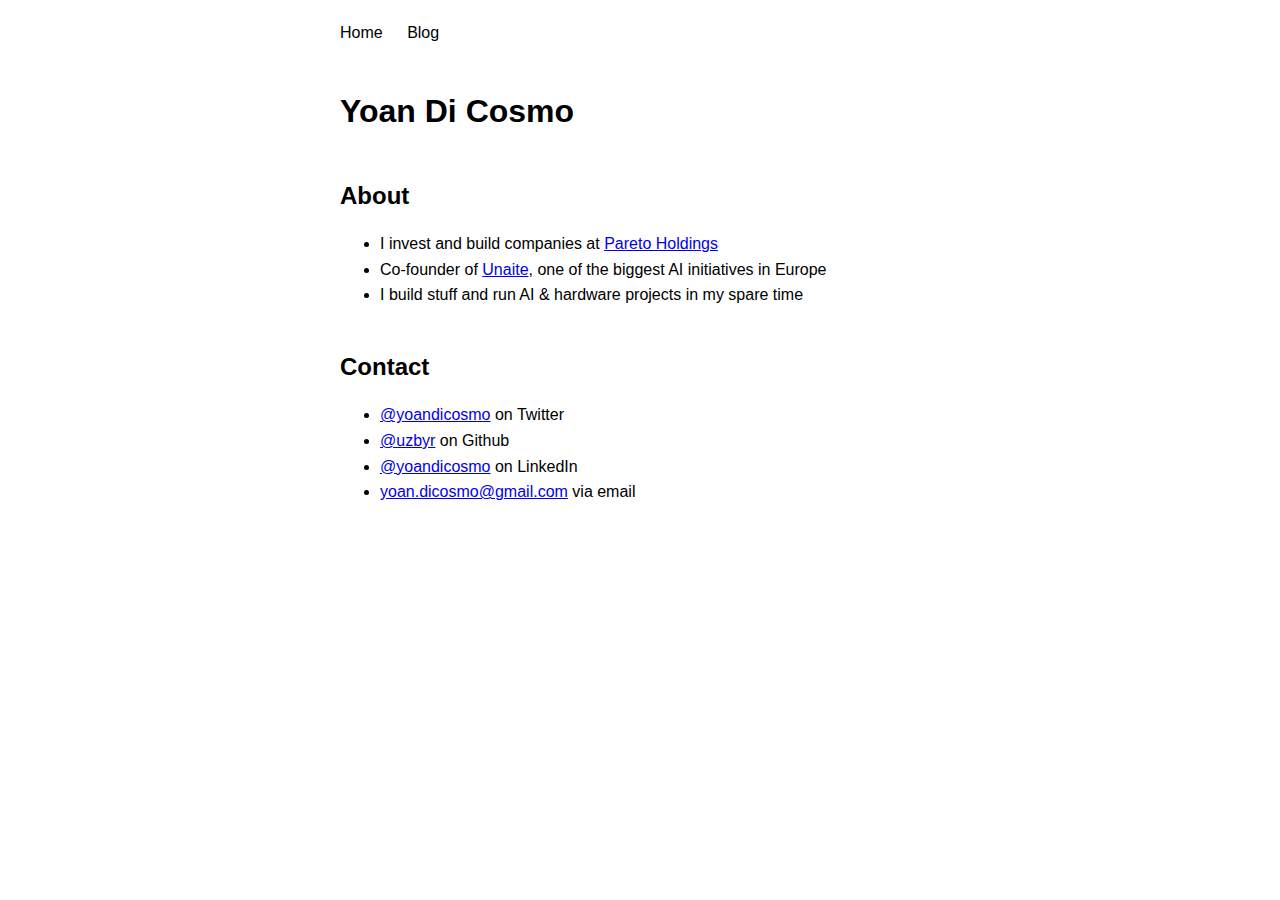
<file: index.html>
<!DOCTYPE html>
<html lang="en">
<head>
    <meta charset="UTF-8">
    <meta name="viewport" content="width=device-width, initial-scale=1.0">
    <title>Your Name</title>
    <link rel="stylesheet" href="styles.css">
    <link rel="icon" type="image/svg+xml" href="favicon.svg">
</head>
<body>
    <header>
        <nav>
            <a href="index.html">Home</a>
            <a href="blog.html">Blog</a>
        </nav>
    </header>

    <main>
        <h1>Yoan Di Cosmo</h1>
        <section id="about">
            <h2>About</h2>
            <ul>
                <li>I invest and build companies at <a href="https://www.pareto20.com/" target="_blank">Pareto Holdings</a></li>
                <li>Co-founder of <a href="https://www.unaite.fr/" target="_blank">Unaite</a>, one of the biggest AI initiatives in Europe</li>
                <li>I build stuff and run AI & hardware projects in my spare time</li>
            </ul>
        </section>

        <section id="contact">
            <h2>Contact</h2>
            <ul>
                <li><a href="https://twitter.com/yoandicosmo" target="_blank">@yoandicosmo</a> on Twitter</li>
                <li><a href="https://github.com/uzbyr" target="_blank">@uzbyr</a> on Github</li>
                <li><a href="https://linkedin.com/in/yoandicosmo" target="_blank">@yoandicosmo</a> on LinkedIn</li>
                <li><a href="mailto:yoan.dicosmo@gmail.com">yoan.dicosmo@gmail.com</a> via email</li>
            </ul>
        </section>
    </main>
</body>
</html>
</file>
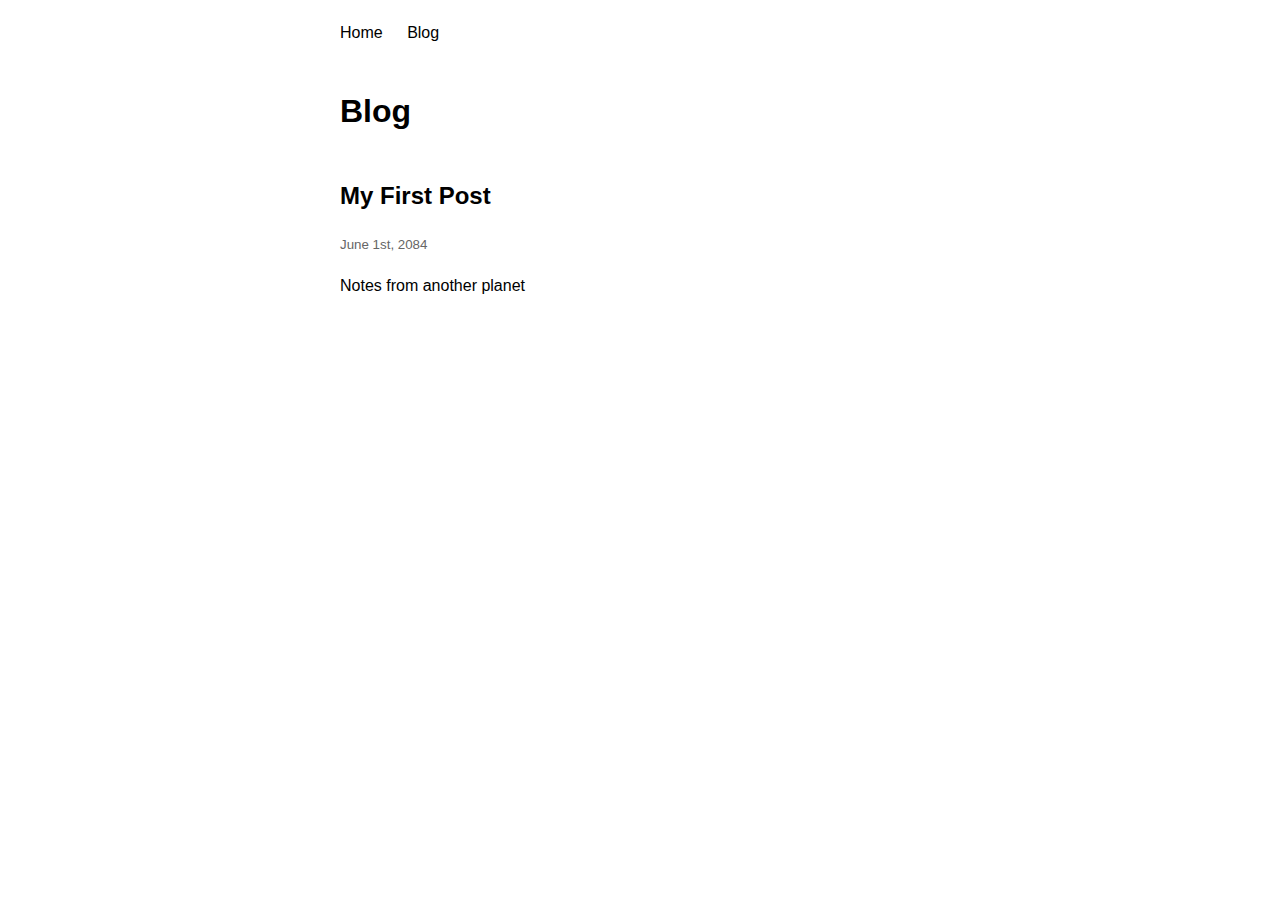
<file: blog.html>
<!DOCTYPE html>
<html lang="en">
<head>
    <meta charset="UTF-8">
    <meta name="viewport" content="width=device-width, initial-scale=1.0">
    <title>Blog - Your Name</title>
    <link rel="stylesheet" href="styles.css">
    <link rel="icon" type="image/svg+xml" href="favicon.svg">
</head>
<body>
    <header>
        <nav>
            <a href="index.html">Home</a>
            <a href="blog.html">Blog</a>
        </nav>
    </header>

    <main>
        <h1>Blog</h1>
        
        <article>
            <h2>My First Post</h2>
            <p><small>June 1st, 2084</small></p>
            <p>Notes from another planet</p>
        </article>
    </main>
</body>
</html>
</file>
<file: styles.css>
body {
    font-family: Arial, sans-serif;
    max-width: 600px;
    margin: 0 auto;
    padding: 20px;
    line-height: 1.6;
}

nav {
    margin-bottom: 40px;
}

nav a {
    margin-right: 20px;
    text-decoration: none;
    color: black;
}

nav a:hover {
    text-decoration: underline;
}

h1 {
    margin-bottom: 20px;
}

h2 {
    margin-top: 40px;
    margin-bottom: 10px;
}

section {
    margin-bottom: 40px;
}

article {
    margin-bottom: 40px;
    padding-bottom: 20px;
    border-bottom: 1px solid #eee;
}

article:last-child {
    border-bottom: none;
}

small {
    color: #666;
}
</file>
